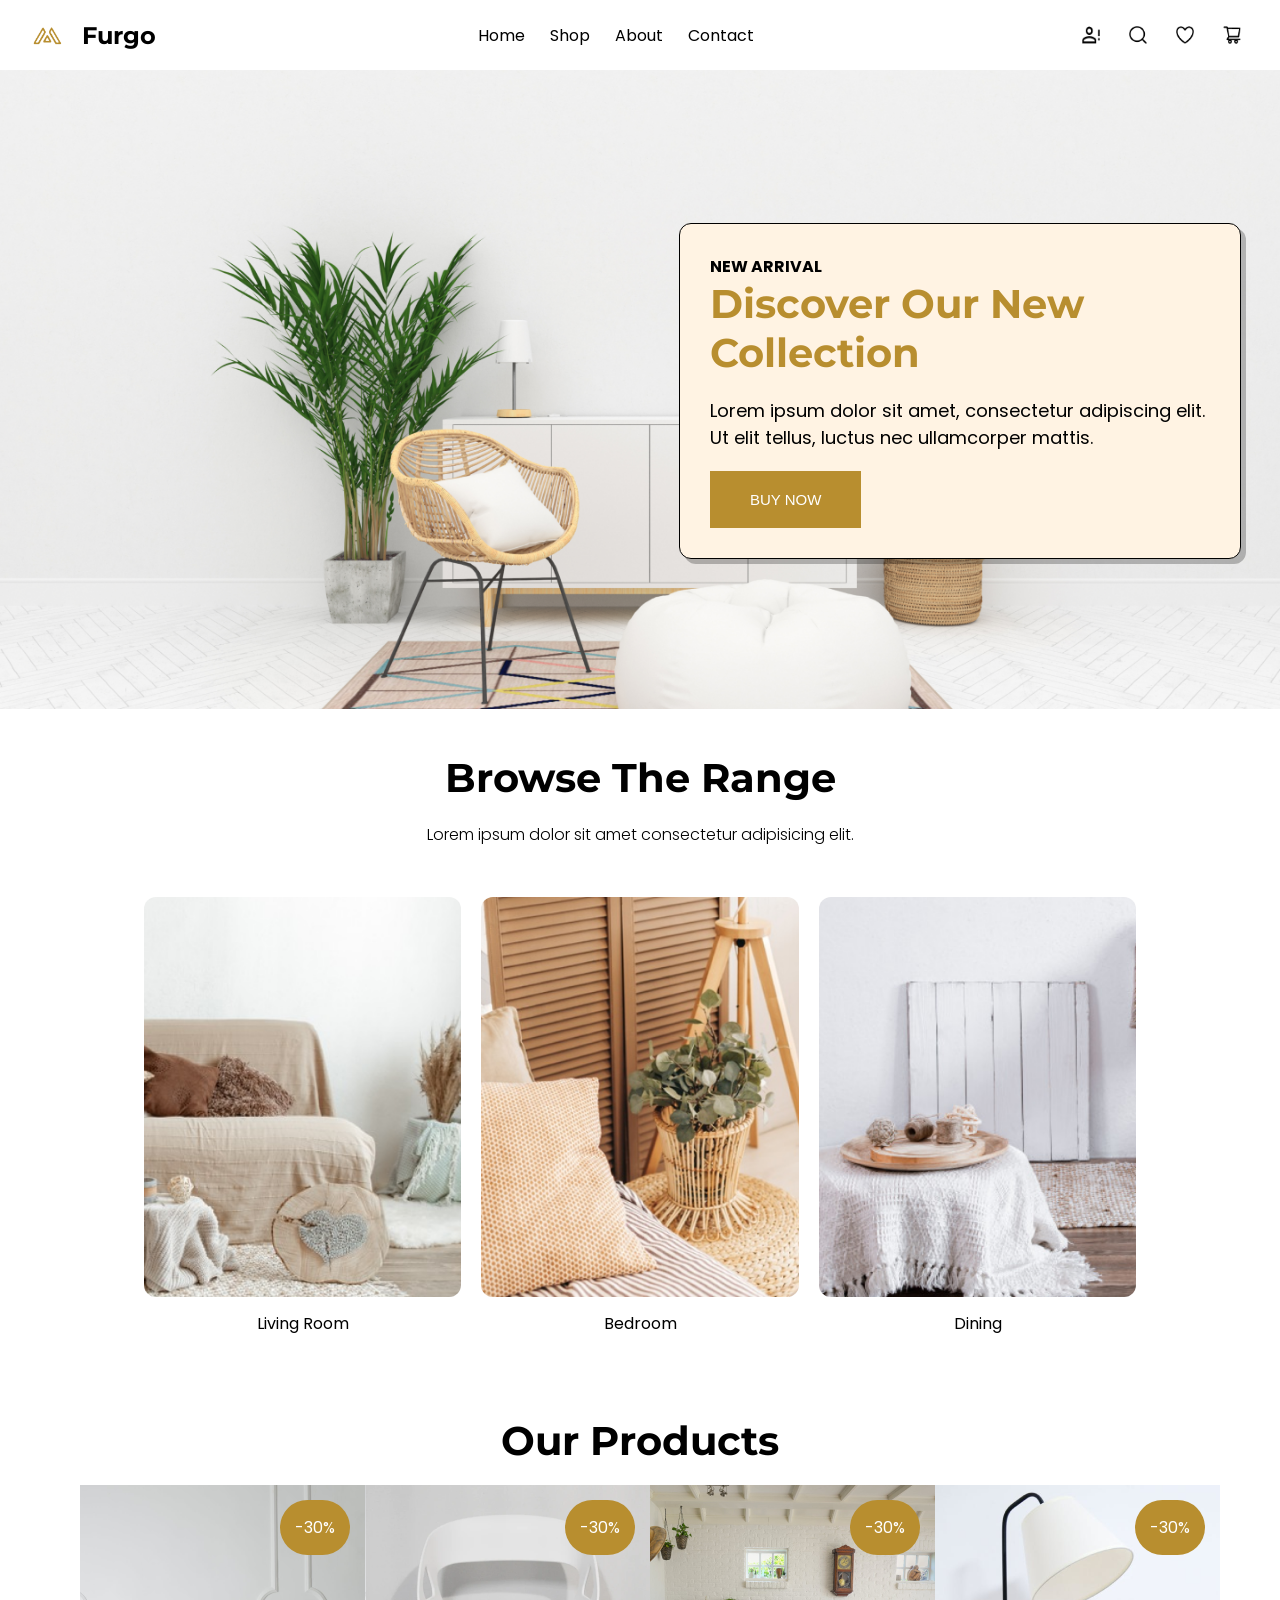
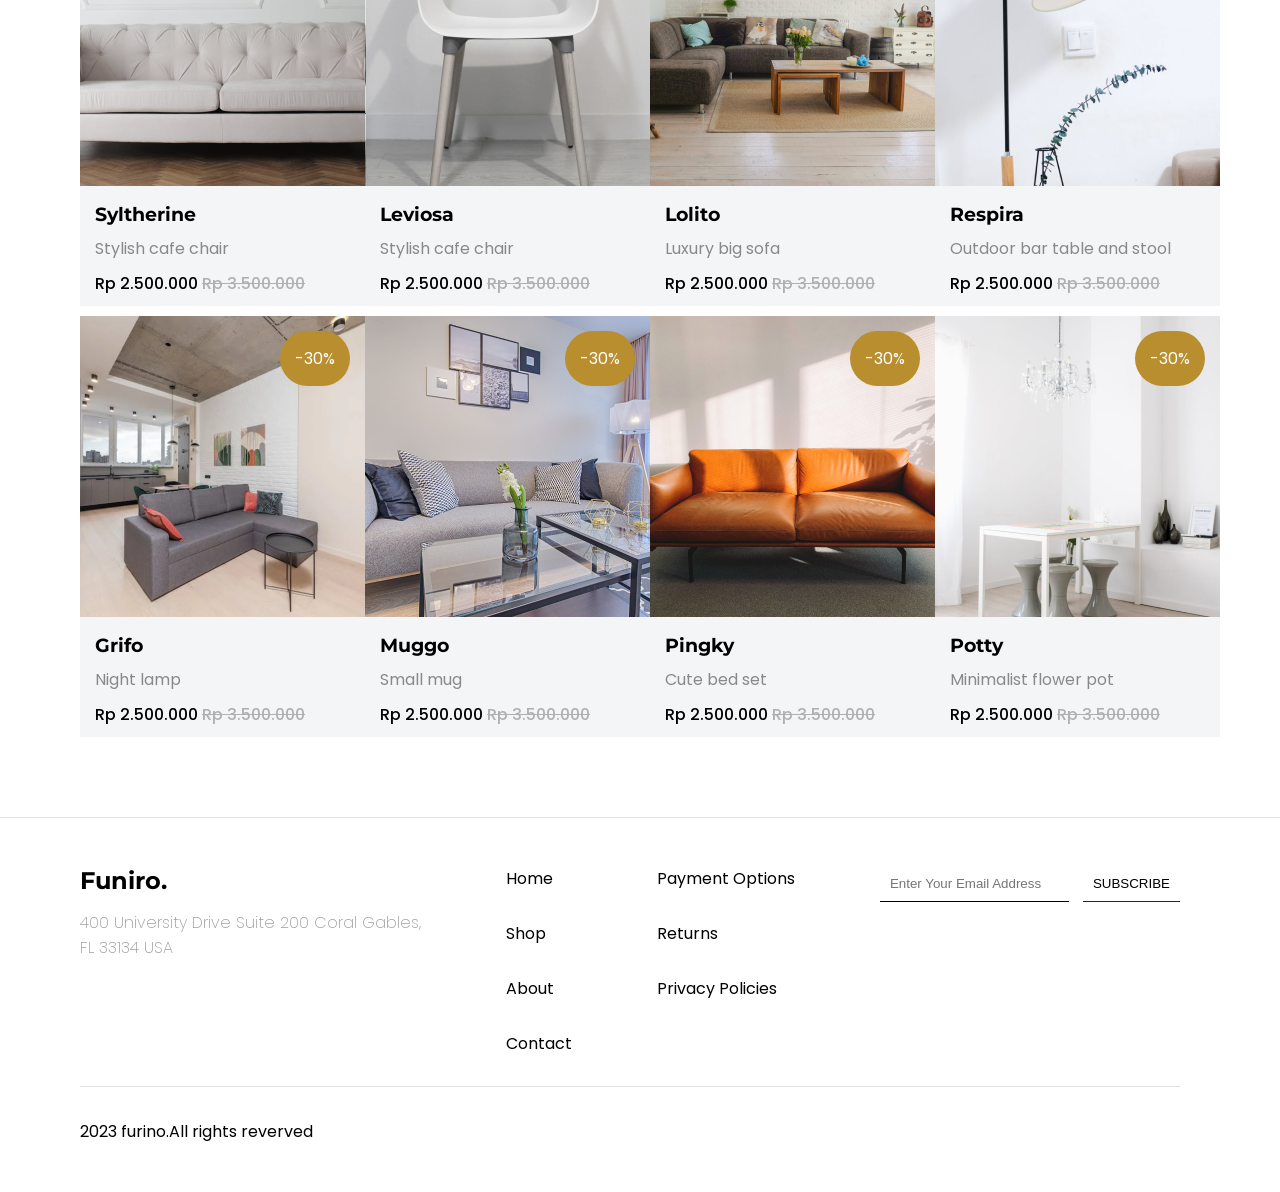
<file: index.html>
<!DOCTYPE html>
<html lang="en">

<head>
    <meta charset="UTF-8">
    <meta name="viewport" content="width=device-width, initial-scale=1.0">
    <title>Document</title>
    <link rel="stylesheet" href="./style/index.css">
    <link rel="stylesheet" href="./style/fonts.css">
</head>

<body>

    <!-- Navbar -->
    <header class="navbar">
        <!-- Website icon -->
        <div class="icon">
            <img src="assets/header/logo.png" alt="Furgo Logo">
            <h2 class="head-name">Furgo</h2>
        </div>
        <!-- Links -->
        <div class="links poppins-regular">
            <a href="/">Home</a>
            <a href="/shop.html">Shop</a>
            <a href="/about.html">About</a>
            <a href="/contact.html">Contact</a>
        </div>
        <!-- Reference -->
        <div class="reference">
            <button type="button"><img src="/assets/header/person.png"></button>
            <button type="button"><img src="/assets/header/search.png"></button>
            <button type="button"><img src="/assets/header/like.png"></button>
            <button type="button"><img src="/assets/header/shop.png"></button>
        </div>
    </header>

    <!-- Banner -->
    <section class="banner">
        <div class="banner-content">
            <div>
            </div>
            <div class="arrival-wrapper">
                <div class="arrival">
                    <p><B>NEW ARRIVAL</B></p>
                    <h1>Discover Our New Collection</h1>
                    <p class="one">Lorem ipsum dolor sit amet, consectetur adipiscing elit. Ut elit tellus, luctus nec
                        ullamcorper mattis.</p>
                    <button class="arrival-btn">BUY NOW</button>
                </div>
            </div>
        </div>
        <img src="assets/under_header/banner.png" alt="banner image">
    </section>

    <!-- Browse Section-->
    <section class="browser-wrapper">
        <div class="browser-head poppins-light">
            <h1>Browse The Range</h1>
            <p>Lorem ipsum dolor sit amet consectetur adipisicing elit.</p>
        </div>
        <div class="browser-items-container">
            <div class="browser-items-wrapper">
                <div class="browser-items">
                    <img src="/assets/view/living.png" alt="Living">
                    <p>Living Room</p>
                </div>
                <div class="browser-items">
                    <img src="/assets/view/Bedroom.png" alt="Bedroom">
                    <p>Bedroom</p>
                </div>
                <div class="browser-items">
                    <img src="/assets/view/Dining.png" alt="Dining">
                    <p>Dining</p>
                </div>
            </div>
        </div>
    </section>

    <!--Products-->
    <section class="Product-wrapper">
        <div class="Product-head">
            <h1 class="Product-text">Our Products</h1>
        </div>
        <div class="Product-container">
            <div class="product-card">
                <div class="product-hover">
                    <div class="product-hover-content">
                        <button class="product-btn">
                            Add to Cart
                        </button>
                        <div>
                            <div>
                                <img src="/assets/products/button/gridicons_share.png" alt="">
                                <a>Share</a>
                            </div>
                            <div>
                                <img src="/assets/products/button/compare-svgrepo-com 1.png" alt="">
                                <a>Compare</a>
                            </div>
                            <div>
                                <img src="/assets/products/button/Heart.png" alt="">
                                <a>Like</a>
                            </div>
                        </div>
                    </div>
                </div>
                <div class="discount-tag">
                    -30%
                </div>
                <div>
                    <div class="product-img">
                        <!-- <div class="discount-tag">
                            -30%
                        </div> -->
                        <img class="img-1" src="/assets/products/image 3.png" alt="">
                    </div>
                    <div class="item-content">
                        <h3>Syltherine</h3>
                        <p class="Product-description">Stylish cafe chair</p>
                        <div class="Product-Price">Rp 2.500.000 <span class="old-price">Rp 3.500.000</span></div>
                    </div>
                </div>
            </div>
            <div class="product-card">
                <div class="product-hover">
                    <div class="product-hover-content">
                        <button class="product-btn">
                            Add to Cart
                        </button>
                        <div>
                            <div>
                                <img src="/assets/products/button/gridicons_share.png" alt="">
                                <a>Share</a>
                            </div>
                            <div>
                                <img src="/assets/products/button/compare-svgrepo-com 1.png" alt="">
                                <a>Compare</a>
                            </div>
                            <div>
                                <img src="/assets/products/button/Heart.png" alt="">
                                <a>Like</a>
                            </div>
                        </div>
                    </div>
                </div>
                <div class="discount-tag">
                    -30%
                </div>
                <div>
                    <div class="product-img">
                        <!-- <div class="discount-tag">
                            -30%
                        </div> -->
                        <img class="img-1" src="/assets/products/Images (1).png" alt="">
                    </div>
                    <div class="item-content">
                        <h3>Leviosa</h3>
                        <p class="Product-description">Stylish cafe chair</p>
                        <div class="Product-Price">Rp 2.500.000 <span class="old-price">Rp 3.500.000</span></div>
                    </div>
                </div>
            </div>
            <div class="product-card">
                <div class="product-hover">
                    <div class="product-hover-content">
                        <button class="product-btn">
                            Add to Cart
                        </button>
                        <div>
                            <div>
                                <img src="/assets/products/button/gridicons_share.png" alt="">
                                <a>Share</a>
                            </div>
                            <div>
                                <img src="/assets/products/button/compare-svgrepo-com 1.png" alt="">
                                <a>Compare</a>
                            </div>
                            <div>
                                <img src="/assets/products/button/Heart.png" alt="">
                                <a>Like</a>
                            </div>
                        </div>
                    </div>
                </div>
                <div class="discount-tag">
                    -30%
                </div>
                <div>
                    <div class="product-img">
                        <!-- <div class="discount-tag">
                            -30%
                        </div> -->
                        <img class="img-1" src="/assets/products/Images (2).png" alt="">
                    </div>
                    <div class="item-content">
                        <h3>Lolito</h3>
                        <p class="Product-description">Luxury big sofa</p>
                        <div class="Product-Price">Rp 2.500.000 <span class="old-price">Rp 3.500.000</span></div>
                    </div>
                </div>
            </div>
            <div class="product-card">
                <div class="product-hover">
                    <div class="product-hover-content">
                        <button class="product-btn">
                            Add to Cart
                        </button>
                        <div>
                            <div>
                                <img src="/assets/products/button/gridicons_share.png" alt="">
                                <a>Share</a>
                            </div>
                            <div>
                                <img src="/assets/products/button/compare-svgrepo-com 1.png" alt="">
                                <a>Compare</a>
                            </div>
                            <div>
                                <img src="/assets/products/button/Heart.png" alt="">
                                <a>Like</a>
                            </div>
                        </div>
                    </div>
                </div>
                <div class="discount-tag">
                    -30%
                </div>
                <div>
                    <div class="product-img">
                        <!-- <div class="discount-tag">
                            -30%
                        </div> -->
                        <img class="img-1" src="/assets/products/Images (3).png" alt="">
                    </div>
                    <div class="item-content">
                        <h3>Respira</h3>
                        <p class="Product-description">Outdoor bar table and stool</p>
                        <div class="Product-Price">Rp 2.500.000 <span class="old-price">Rp 3.500.000</span></div>
                    </div>
                </div>
            </div>
            <div class="product-card">
                <div class="product-hover">
                    <div class="product-hover-content">
                        <button class="product-btn">
                            Add to Cart
                        </button>
                        <div>
                            <div>
                                <img src="/assets/products/button/gridicons_share.png" alt="">
                                <a>Share</a>
                            </div>
                            <div>
                                <img src="/assets/products/button/compare-svgrepo-com 1.png" alt="">
                                <a>Compare</a>
                            </div>
                            <div>
                                <img src="/assets/products/button/Heart.png" alt="">
                                <a>Like</a>
                            </div>
                        </div>
                    </div>
                </div>
                <div class="discount-tag">
                    -30%
                </div>
                <div>
                    <div class="product-img">
                        <!-- <div class="discount-tag">
                            -30%
                        </div> -->
                        <img class="img-1" src="/assets/products/Images (4).png" alt="">
                    </div>
                    <div class="item-content">
                        <h3>Grifo</h3>
                        <p class="Product-description">Night lamp</p>
                        <div class="Product-Price">Rp 2.500.000 <span class="old-price">Rp 3.500.000</span></div>
                    </div>
                </div>
            </div>
            <div class="product-card">
                <div class="product-hover">
                    <div class="product-hover-content">
                        <button class="product-btn">
                            Add to Cart
                        </button>
                        <div>
                            <div>
                                <img src="/assets/products/button/gridicons_share.png" alt="">
                                <a>Share</a>
                            </div>
                            <div>
                                <img src="/assets/products/button/compare-svgrepo-com 1.png" alt="">
                                <a>Compare</a>
                            </div>
                            <div>
                                <img src="/assets/products/button/Heart.png" alt="">
                                <a>Like</a>
                            </div>
                        </div>
                    </div>
                </div>
                <div class="discount-tag">
                    -30%
                </div>
                <div>
                    <div class="product-img">
                        <!-- <div class="discount-tag">
                            -30%
                        </div> -->
                        <img class="img-1" src="/assets/products/Images (5).png" alt="">
                    </div>
                    <div class="item-content">
                        <h3>Muggo</h3>
                        <p class="Product-description">Small mug</p>
                        <div class="Product-Price">Rp 2.500.000 <span class="old-price">Rp 3.500.000</span></div>
                    </div>
                </div>
            </div>
            <div class="product-card">
                <div class="product-hover">
                    <div class="product-hover-content">
                        <button class="product-btn">
                            Add to Cart
                        </button>
                        <div>
                            <div>
                                <img src="/assets/products/button/gridicons_share.png" alt="">
                                <a>Share</a>
                            </div>
                            <div>
                                <img src="/assets/products/button/compare-svgrepo-com 1.png" alt="">
                                <a>Compare</a>
                            </div>
                            <div>
                                <img src="/assets/products/button/Heart.png" alt="">
                                <a>Like</a>
                            </div>
                        </div>
                    </div>
                </div>
                <div class="discount-tag">
                    -30%
                </div>
                <div>
                    <div class="product-img">
                        <!-- <div class="discount-tag">
                            -30%
                        </div> -->
                        <img class="img-1" src="/assets/products/Images (6).png" alt="">
                    </div>
                    <div class="item-content">
                        <h3>Pingky</h3>
                        <p class="Product-description">Cute bed set</p>
                        <div class="Product-Price">Rp 2.500.000 <span class="old-price">Rp 3.500.000</span></div>
                    </div>
                </div>
            </div>
            <div class="product-card">
                <div class="product-hover">
                    <div class="product-hover-content">
                        <button class="product-btn">
                            Add to Cart
                        </button>
                        <div>
                            <div>
                                <img src="/assets/products/button/gridicons_share.png" alt="">
                                <a>Share</a>
                            </div>
                            <div>
                                <img src="/assets/products/button/compare-svgrepo-com 1.png" alt="">
                                <a>Compare</a>
                            </div>
                            <div>
                                <img src="/assets/products/button/Heart.png" alt="">
                                <a>Like</a>
                            </div>
                        </div>
                    </div>
                </div>
                <div class="discount-tag">
                    -30%
                </div>
                <div>
                    <div class="product-img">
                        <!-- <div class="discount-tag">
                            -30%
                        </div> -->
                        <img class="img-1" src="/assets/products/Images.png" alt="">
                    </div>
                    <div class="item-content">
                        <h3>Potty</h3>
                        <p class="Product-description">Minimalist flower pot</p>
                        <div class="Product-Price">Rp 2.500.000 <span class="old-price">Rp 3.500.000</span></div>
                    </div>
                </div>
            </div>
            <!-- <div class="last">
            <button>Show More</button>
        </div> -->
    </section>

    <footer class="footer-wrapper">
        <div class="footer-container">
            <div class="Address">
                <h2>Funiro.</h2>
                <p>
                    400 University Drive Suite 200 Coral Gables,<br>
                    FL 33134 USA
                </p>
            </div>
            <div class="Link-section">
                <h4>Link</h4>
                <ul>
                    <li><a href="#">Home</a></li>
                    <li><a href="#">Shop</a></li>
                    <li><a href="#">About</a></li>
                    <li><a href="#">Contact</a></li>
                </ul>
            </div>
            <div class="Help">
                <h4>Help</h4>
                <ul>
                    <li><a href="">Payment Options</a></li>
                    <li><a href="">Returns</a></li>
                    <li><a href="">Privacy Policies</a></li>
                </ul>
            </div>
            <div class="Newsletter">
                <h4>Newsletter</h4>
                <form>
                    <input type="email" placeholder="Enter Your Email Address">
                    <button class="submit-btn" type="submit">SUBSCRIBE</button>
                </form>
            </div>
        </div>
        <div class="footer-bottom">
            <p>2023 furino.All rights reverved</p>
        </div>
    </footer>
</body>

</html>
</file>
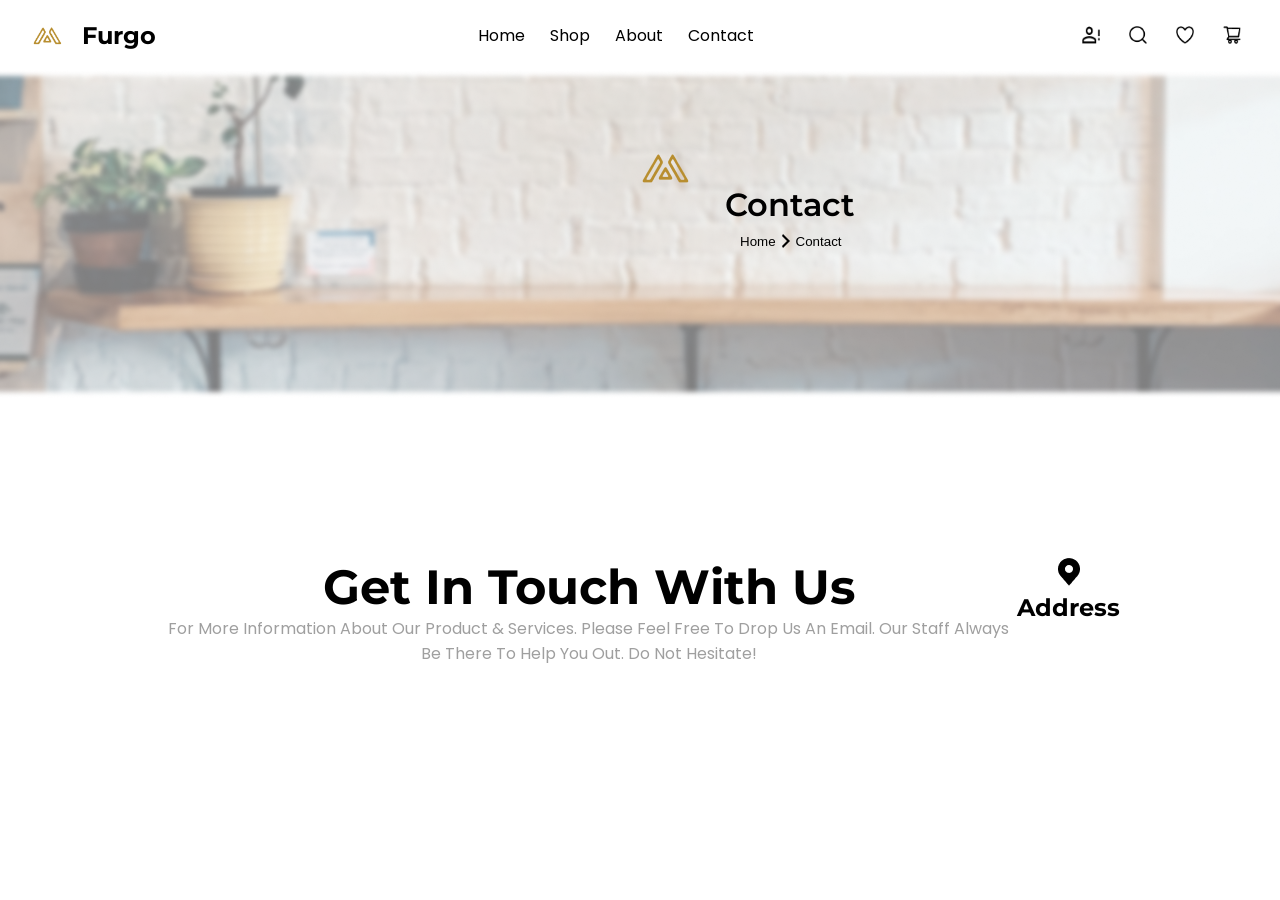
<file: contact.html>
<!DOCTYPE html>
<html lang="en">
<head>
    <meta charset="UTF-8">
    <meta name="viewport" content="width=device-width, initial-scale=1.0">
    <title>Contact Page</title>
    <link rel="stylesheet" href="/style/contact.css">
    <link rel="stylesheet" href="/style/fonts.css">
</head>
<body>
    <header class="navbar">
        <!-- Website icon -->
        <div class="icon">
            <img src="assets/header/logo.png" alt="Furgo Logo">
            <h2 class="head-name">Furgo</h2>
        </div>
        <!-- Links -->
        <div class="links poppins-regular">
            <a href="/">Home</a>
            <a href="/shop.html">Shop</a>
            <a href="/about.html">About</a>
            <a href="/contact.html">Contact</a>
        </div>
        <!-- Reference -->
        <div class="reference">
            <button type="button"><img src="/assets/header/person.png"></button>
            <button type="button"><img src="/assets/header/search.png"></button>
            <button type="button"><img src="/assets/header/like.png"></button>
            <button type="button"><img src="/assets/header/shop.png"></button>
        </div>
    </header>

    <section class="container-wrapper">
        <div class="container">
            <img src="assets/contact_background/Rectangle 1.png" alt="contact_background" style="width: 150%;">

        <div class="container-inside">
            <img src="assets/header/logo.png" alt="">
            <h1>Contact</h1>
        </div>

        <div class="lower-section">
            <button onclick="window.location.href='http://127.0.0.1:5500/index.html'"> Home</button>
            <img src="assets/contact_background/arrow.png" alt="arrow">
            <button onclick="window.location.href='http://127.0.0.1:5500/contact.html'"> Contact</button>
        </div>
    </div>
</section>

<section class="main-wrapper">
    <div class="main-container">
        <div class="main-head">
            <h1>Get In Touch With Us</h1>
            <p>For More Information About Our Product & Services. Please Feel Free To Drop Us An Email. Our Staff Always Be There To Help You Out. Do Not Hesitate!</p>
        </div>

        <div class="med">
            <div class="one">
                <img src="/assets/contact-inside/Vector.png" alt="">
                <h2>Address</h2>
            </div>
        </div>
    </div>
</section>
</body>
</html>
</file>
<file: style/index.css>
* {
    padding: 0;
    margin: 0;
}

.navbar {
    position: sticky;
    top: 0;
    left: 0;
    z-index: 1;
    display: flex;
    align-items: center;
    justify-content: space-between;
    background-color: white;
    padding: 1.2rem 2rem;
    text-align: left;
}

.icon {
    display: flex;
    align-items: center;
    gap: 10px;
}

.icon > img {
    width: 30px !important;
    margin-right: 10px;
}

.links {
    display: flex;
    gap: 25px;
}

.links > a {
    text-decoration: none;
    color: #000;
    font-size: 16px;
}

.reference {
    display: flex;
    gap: 15px;
}

.reference > button {
    display: flex;
    justify-content: center;
    align-items: center;
    border-radius: 99px;
    /* height: 18px;
    width: 18px; */
    border: none;
    background: #fff;
}

.reference > button > img {
    height: 18px;
    width: 18px;
    padding: 7px;
}

.reference > button:hover {
    background: #f4f4f4;
    cursor: pointer;
}

.banner {
    position: relative;
    z-index: -5;
}

.banner > img {
    width: 100% !important;
}

.banner-content {
    position: absolute;
    display: flex;
    height: 100%;
    width: 100%;
}

.banner-content > div {
    width: 50%;
}

.arrival-wrapper {
    display: flex;
    justify-content: center;
    align-items: center;
}

.arrival {
    max-width: 500px;
    padding: 30px;
    background: #FFF3E3;
    border-radius: 12px;
    border: 1px solid black;
    box-shadow: 5px 5px #00000040;
}

h1{
    font-size: 40px;
    color: #B88E2F;
    margin-bottom: 20px;
}

.one{
    font-size: 18px;
    margin-bottom: 20px;
}

.arrival-btn {
    padding: 20px 40px;
    justify-content: center;
    font-size: 15px; 
    color: white;
    border: none;
    background-color: #B88E2F;
}

.arrival-btn:hover{
    background-color: white;
    cursor: pointer;
}

.browser-wrapper{
    text-align: center;
}

.browser-head{
    padding: 40px 0;
    text-align: center;
}

.browser-head > h1{
    color: black;
}

.browser-items-container {
    display: flex;
    justify-content: center;
}

.browser-items-wrapper {
    display: flex;
    gap: 20px;
}

.browser-items > img{
    max-height: 25rem;
    margin-top: 10px;
    border-radius: 12px;
}

.browser-items > p{
    margin-top: 7px;
}

.Product-text{
    color: black;
    display: flex;
    align-content: center;
    justify-content: center;
    margin-top: 80px;
}

.Product-container{
    display: grid;
    grid-template-columns: auto auto auto auto;
    row-gap: 10px;
    padding-left: 5rem;
    padding-right: 5rem;
    padding-bottom: 5rem;
}

.product-card {
    position: relative;
    background: #F4F5F7;
    width: min-content;
    cursor: pointer;
}

.product-card:hover > div:nth-child(1) {
    display: flex;
    align-items: center;
}

.product-card:hover > div:nth-child(2) {
    display: none;
}

.product-hover {
    display: none;
    height: 100%;
    width: 100%;
    position: absolute;
    background-color: rgba(58, 58, 58, 0.7);
}

.product-hover-content {
    display: flex;
    flex-direction: column;
    gap: 10px;
    align-items: center;
    width: 100%;
    justify-content: center;
}

.product-hover-content > div {
    display: flex;
    gap: 12px;
}

.product-hover-content > div > div {
    display: flex;
    align-items: center;
    gap: 5px;
}

.product-hover-content > div > div > a  {
    color: #fff;
}

.product-btn {
    border: none;
    background-color: #fff;
    padding: 15px 25px;
    color: #B88E2F;
}

.item-content {
    display: grid;
    gap: 10px;
    padding: 10px 15px;
}

.Product-description {
    color: #898989;
}

.Product-Price {
    font-weight: 500;
}

.old-price {
    color: #B0B0B0;
    text-decoration: line-through;
}

.discount-tag {
    position: absolute;
    top: 15px;
    right: 15px;
    background: #B88E2F;
    color: #fff;
    border-radius: 999px;
    padding: 15px;
}

.add{
    background: white;
    color: #B88E2F;
    font-size: 16px;
    padding: 16px 105px;
}

.footer-wrapper{
    padding: 3rem 5rem;
    border-top: 1px solid #e0e0e0;
    overflow: hidden;
}
.footer-container{
   display: flex;
    justify-content: space-between;
    margin: 0;
    max-width: 1100px;
    max-height: 100vh;
    border-bottom: 1px solid #e0e0e0;
}

.Address{
    display: flex;
    flex-direction: column;
    gap: 15px;
}

.Address > p{
    font-weight: 200;
    color: #9F9F9F;
}

.Link-section{
    position: relative;
}

ul{
    list-style-type: none;
}

.Link-section >h4{
    position: absolute;
    top: -90px;
    left: -10px;
    padding: 10px;
    font-weight: 300;
    color:  #9F9F9F;
    font-size: 20px;
}

.Link-section > ul > li{
    margin-bottom: 30px;
}

.Link-section > ul >li >a {
    text-decoration: none;
    color: black;
    font-weight: 400;
}

.Help{
    position: relative;
}

.Help >h4{
    position: absolute;
    top: -90px;
    left: -10px;
    padding: 10px;
    font-weight: 300;
    color:  #9F9F9F;
    font-size: 20px;
}

.Help > ul > li{
    margin-bottom: 30px;
}

.Help > ul >li >a {
    text-decoration: none;
    color: black;
    font-weight: 400;
}

.Newsletter{
    position: relative;
}

.Newsletter > h4{
    position: absolute;
    top: -90px;
    left: -10px;
    padding: 10px;
    font-weight: 300;
    color:  #9F9F9F;
    font-size: 20px;
}

input[type="email"]{
    padding: 10px;
    margin-right: 10px;
    border: none;
    border-bottom: 1px solid black;
}

.submit-btn{
    padding: 10px;
    color: #000;
    border: none;
    border-bottom:1px solid rgb(38, 36, 36);
    background: white;
    cursor: pointer;
}

.footer-bottom{
    display: flex;
    align-items: center;
    margin-top: 2rem;
}

.footer-bottom > p{
    text-align: left;
}
</file>
<file: style/fonts.css>
@import url('https://fonts.googleapis.com/css2?family=Montserrat:ital,wght@0,100..900;1,100..900&display=swap');
@import url('https://fonts.googleapis.com/css2?family=Poppins:ital,wght@0,100;0,200;0,300;0,400;0,500;0,600;0,700;0,800;0,900;1,100;1,200;1,300;1,400;1,500;1,600;1,700;1,800;1,900&display=swap');

h1, h2, h3, h4, h5, h6 {
    font-family: "Montserrat", sans-serif;
    font-optical-sizing: auto;
    font-weight: 100, 200, 300, 400, 500;
    font-style: normal;
}

span, div, p {
    font-family: "Poppins", sans-serif;
    font-optical-sizing: auto;
    font-weight: 200, 300, 400, 500;
    font-style: normal;
}

.poppins-thin {
  font-family: "Poppins", sans-serif;
  font-weight: 100;
  font-style: normal;
}

.poppins-extralight {
  font-family: "Poppins", sans-serif;
  font-weight: 200;
  font-style: normal;
}

.poppins-light {
  font-family: "Poppins", sans-serif;
  font-weight: 300;
  font-style: normal;
}

.poppins-regular {
  font-family: "Poppins", sans-serif;
  font-weight: 400;
  font-style: normal;
}

.poppins-medium {
  font-family: "Poppins", sans-serif;
  font-weight: 500;
  font-style: normal;
}

.poppins-semibold {
  font-family: "Poppins", sans-serif;
  font-weight: 600;
  font-style: normal;
}

.poppins-bold {
  font-family: "Poppins", sans-serif;
  font-weight: 700;
  font-style: normal;
}

.poppins-extrabold {
  font-family: "Poppins", sans-serif;
  font-weight: 800;
  font-style: normal;
}

.poppins-black {
  font-family: "Poppins", sans-serif;
  font-weight: 900;
  font-style: normal;
}

.poppins-thin-italic {
  font-family: "Poppins", sans-serif;
  font-weight: 100;
  font-style: italic;
}

.poppins-extralight-italic {
  font-family: "Poppins", sans-serif;
  font-weight: 200;
  font-style: italic;
}

.poppins-light-italic {
  font-family: "Poppins", sans-serif;
  font-weight: 300;
  font-style: italic;
}

.poppins-regular-italic {
  font-family: "Poppins", sans-serif;
  font-weight: 400;
  font-style: italic;
}

.poppins-medium-italic {
  font-family: "Poppins", sans-serif;
  font-weight: 500;
  font-style: italic;
}

.poppins-semibold-italic {
  font-family: "Poppins", sans-serif;
  font-weight: 600;
  font-style: italic;
}

.poppins-bold-italic {
  font-family: "Poppins", sans-serif;
  font-weight: 700;
  font-style: italic;
}

.poppins-extrabold-italic {
  font-family: "Poppins", sans-serif;
  font-weight: 800;
  font-style: italic;
}

.poppins-black-italic {
  font-family: "Poppins", sans-serif;
  font-weight: 900;
  font-style: italic;
}
</file>
<file: style/contact.css>
* {
    padding: 0;
    margin: 0;
}

.navbar {
    position: sticky;
    top: 0;
    left: 0;
    z-index: 1;
    display: flex;
    align-items: center;
    justify-content: space-between;
    background-color: white;
    padding: 1.2rem 2rem;
    text-align: left;
}

.icon {
    display: flex;
    align-items: center;
    gap: 10px;
}

.icon > img {
    width: 30px !important;
    margin-right: 10px;
}

.links {
    display: flex;
    gap: 25px;
}

.links > a {
    text-decoration: none;
    color: #000;
    font-size: 16px;
}

.reference {
    display: flex;
    gap: 15px;
}

.reference > button {
    display: flex;
    justify-content: center;
    align-items: center;
    border-radius: 99px;
    border: none;
    background: #fff;
}

.reference > button > img {
    height: 18px;
    width: 18px;
    padding: 7px;
}

.reference > button:hover {
    background: #f4f4f4;
    cursor: pointer;
}

.container-wrapper{
}
.container{
    width: 100%;
    height: auto;
    display: flex;
    justify-content: center;
    align-items: center;
    position: relative;
}

.container-inside > img{
    position: absolute;
    top: 25%;
    left: 50%;
    z-index: 1;
}
.container-inside > h1{
    position: absolute;
    top: 35%;
    left: 725px;
    z-index: 1;
    font-weight: 600;
    font-size: xx-large;
}

.lower-section{
    position: absolute;
    top: 49%;
    left: 740px;
    z-index: 1;
    display: flex;
    justify-content: center;
    align-items: center;
}

.lower-section > button{
    border: none;
    background: none;
    cursor: pointer;
}

.main-wrapper{
    display: flex;
    justify-content: center;
    align-items: center;
}

.main-container{
    padding: 10rem 10rem 10rem 10rem;
    display: flex;
    justify-content: center;
    text-align: center;
}

.main-head > h1{
    font-size: 300%;
}

.main-head > p{
    color: #9F9F9F;
}
</file>
